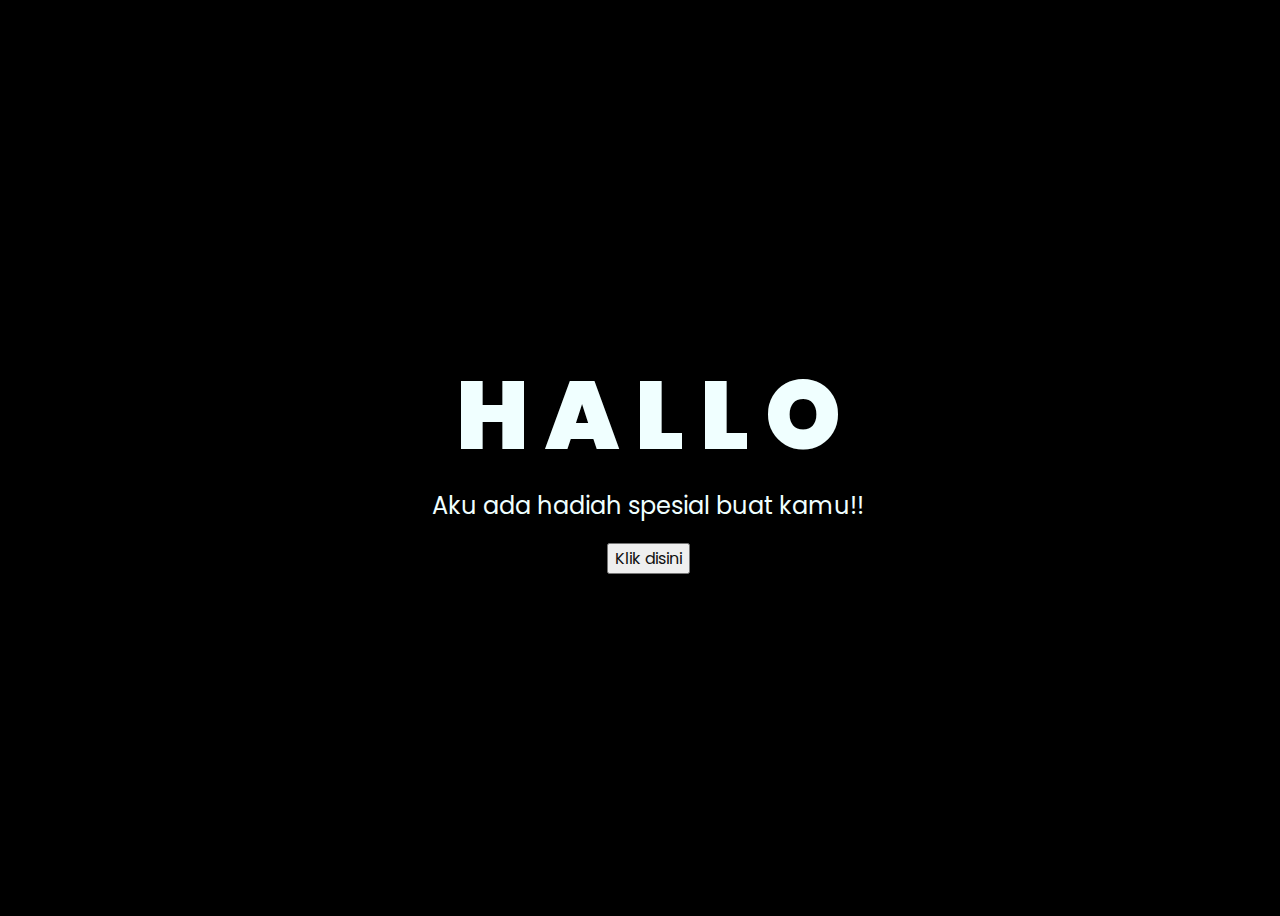
<file: index.html>
<!DOCTYPE html>
<html lang="en">
<head>
    <meta charset="UTF-8">
    <meta http-equiv="X-UA-Compatible" content="IE=edge">
    <meta name="viewport" content="width=device-width, initial-scale=1.0">
    <link rel="stylesheet" href="css/style.css">
    <link rel="icon" href="img/flowers.png" type="image/x-icon">
    <title>Flowers</title>
</head>
<body>
    <div class="greetings">
    <!-- silahkan menambah kata sesuai keinginan dengan <span>text...</span -->
        <span>H</span>
        <span>A</span>
        <span>L</span>
        <span>L</span>
        <span>O</span>
    </div>
    <div class="description">
        <span>Aku ada hadiah spesial buat kamu!!</span>
    </div>
    <div class="button">
        <button>
            <a href="flower.html">Klik disini</a>
        </button>
        
    </div>
</body>
</html>
</file>
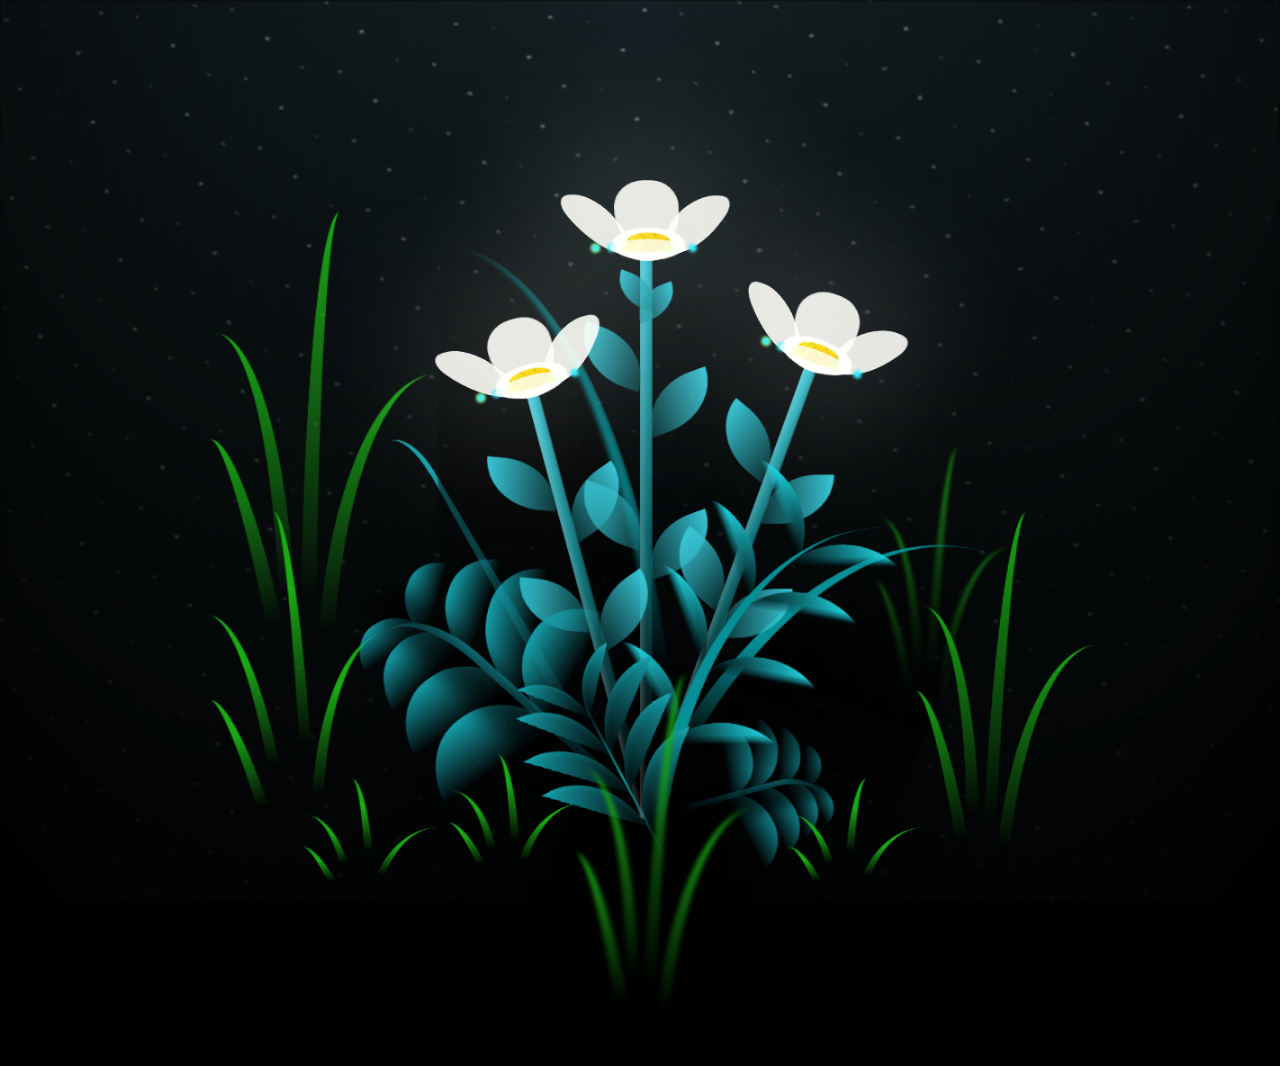
<file: flower.html>
<!DOCTYPE html>
<html lang="en">
<head>
    <meta charset="UTF-8">
    <meta http-equiv="X-UA-Compatible" content="IE=edge">
    <meta name="viewport" content="width=device-width, initial-scale=1.0">
    <link rel="stylesheet" href="css/main.css">
    <link rel="icon" href="img/flowers.png" type="image/x-icon">
    <title>flowers</title>
</head>
<body class="container">
  <!-- Pembuat code: https://codepen.io/mdusmanansari/pen/BamepLe -->
    <div class="night"></div>
    <div class="flowers">
      <div class="flower flower--1">
        <div class="flower__leafs flower__leafs--1">
          <div class="flower__leaf flower__leaf--1"></div>
          <div class="flower__leaf flower__leaf--2"></div>
          <div class="flower__leaf flower__leaf--3"></div>
          <div class="flower__leaf flower__leaf--4"></div>
          <div class="flower__white-circle"></div>
  
          <div class="flower__light flower__light--1"></div>
          <div class="flower__light flower__light--2"></div>
          <div class="flower__light flower__light--3"></div>
          <div class="flower__light flower__light--4"></div>
          <div class="flower__light flower__light--5"></div>
          <div class="flower__light flower__light--6"></div>
          <div class="flower__light flower__light--7"></div>
          <div class="flower__light flower__light--8"></div>
  
        </div>
        <div class="flower__line">
          <div class="flower__line__leaf flower__line__leaf--1"></div>
          <div class="flower__line__leaf flower__line__leaf--2"></div>
          <div class="flower__line__leaf flower__line__leaf--3"></div>
          <div class="flower__line__leaf flower__line__leaf--4"></div>
          <div class="flower__line__leaf flower__line__leaf--5"></div>
          <div class="flower__line__leaf flower__line__leaf--6"></div>
        </div>
      </div>
  
      <div class="flower flower--2">
        <div class="flower__leafs flower__leafs--2">
          <div class="flower__leaf flower__leaf--1"></div>
          <div class="flower__leaf flower__leaf--2"></div>
          <div class="flower__leaf flower__leaf--3"></div>
          <div class="flower__leaf flower__leaf--4"></div>
          <div class="flower__white-circle"></div>
  
          <div class="flower__light flower__light--1"></div>
          <div class="flower__light flower__light--2"></div>
          <div class="flower__light flower__light--3"></div>
          <div class="flower__light flower__light--4"></div>
          <div class="flower__light flower__light--5"></div>
          <div class="flower__light flower__light--6"></div>
          <div class="flower__light flower__light--7"></div>
          <div class="flower__light flower__light--8"></div>
  
        </div>
        <div class="flower__line">
          <div class="flower__line__leaf flower__line__leaf--1"></div>
          <div class="flower__line__leaf flower__line__leaf--2"></div>
          <div class="flower__line__leaf flower__line__leaf--3"></div>
          <div class="flower__line__leaf flower__line__leaf--4"></div>
        </div>
      </div>
  
      <div class="flower flower--3">
        <div class="flower__leafs flower__leafs--3">
          <div class="flower__leaf flower__leaf--1"></div>
          <div class="flower__leaf flower__leaf--2"></div>
          <div class="flower__leaf flower__leaf--3"></div>
          <div class="flower__leaf flower__leaf--4"></div>
          <div class="flower__white-circle"></div>
  
          <div class="flower__light flower__light--1"></div>
          <div class="flower__light flower__light--2"></div>
          <div class="flower__light flower__light--3"></div>
          <div class="flower__light flower__light--4"></div>
          <div class="flower__light flower__light--5"></div>
          <div class="flower__light flower__light--6"></div>
          <div class="flower__light flower__light--7"></div>
          <div class="flower__light flower__light--8"></div>
  
        </div>
        <div class="flower__line">
          <div class="flower__line__leaf flower__line__leaf--1"></div>
          <div class="flower__line__leaf flower__line__leaf--2"></div>
          <div class="flower__line__leaf flower__line__leaf--3"></div>
          <div class="flower__line__leaf flower__line__leaf--4"></div>
        </div>
      </div>
  
      <div class="grow-ans" style="--d:1.2s">
        <div class="flower__g-long">
          <div class="flower__g-long__top"></div>
          <div class="flower__g-long__bottom"></div>
        </div>
      </div>
  
      <div class="growing-grass">
        <div class="flower__grass flower__grass--1">
          <div class="flower__grass--top"></div>
          <div class="flower__grass--bottom"></div>
          <div class="flower__grass__leaf flower__grass__leaf--1"></div>
          <div class="flower__grass__leaf flower__grass__leaf--2"></div>
          <div class="flower__grass__leaf flower__grass__leaf--3"></div>
          <div class="flower__grass__leaf flower__grass__leaf--4"></div>
          <div class="flower__grass__leaf flower__grass__leaf--5"></div>
          <div class="flower__grass__leaf flower__grass__leaf--6"></div>
          <div class="flower__grass__leaf flower__grass__leaf--7"></div>
          <div class="flower__grass__leaf flower__grass__leaf--8"></div>
          <div class="flower__grass__overlay"></div>
        </div>
      </div>
  
      <div class="growing-grass">
        <div class="flower__grass flower__grass--2">
          <div class="flower__grass--top"></div>
          <div class="flower__grass--bottom"></div>
          <div class="flower__grass__leaf flower__grass__leaf--1"></div>
          <div class="flower__grass__leaf flower__grass__leaf--2"></div>
          <div class="flower__grass__leaf flower__grass__leaf--3"></div>
          <div class="flower__grass__leaf flower__grass__leaf--4"></div>
          <div class="flower__grass__leaf flower__grass__leaf--5"></div>
          <div class="flower__grass__leaf flower__grass__leaf--6"></div>
          <div class="flower__grass__leaf flower__grass__leaf--7"></div>
          <div class="flower__grass__leaf flower__grass__leaf--8"></div>
          <div class="flower__grass__overlay"></div>
        </div>
      </div>
  
      <div class="grow-ans" style="--d:2.4s">
        <div class="flower__g-right flower__g-right--1">
          <div class="leaf"></div>
        </div>
      </div>
  
      <div class="grow-ans" style="--d:2.8s">
        <div class="flower__g-right flower__g-right--2">
          <div class="leaf"></div>
        </div>
      </div>
  
      <div class="grow-ans" style="--d:2.8s">
        <div class="flower__g-front">
          <div class="flower__g-front__leaf-wrapper flower__g-front__leaf-wrapper--1">
            <div class="flower__g-front__leaf"></div>
          </div>
          <div class="flower__g-front__leaf-wrapper flower__g-front__leaf-wrapper--2">
            <div class="flower__g-front__leaf"></div>
          </div>
          <div class="flower__g-front__leaf-wrapper flower__g-front__leaf-wrapper--3">
            <div class="flower__g-front__leaf"></div>
          </div>
          <div class="flower__g-front__leaf-wrapper flower__g-front__leaf-wrapper--4">
            <div class="flower__g-front__leaf"></div>
          </div>
          <div class="flower__g-front__leaf-wrapper flower__g-front__leaf-wrapper--5">
            <div class="flower__g-front__leaf"></div>
          </div>
          <div class="flower__g-front__leaf-wrapper flower__g-front__leaf-wrapper--6">
            <div class="flower__g-front__leaf"></div>
          </div>
          <div class="flower__g-front__leaf-wrapper flower__g-front__leaf-wrapper--7">
            <div class="flower__g-front__leaf"></div>
          </div>
          <div class="flower__g-front__leaf-wrapper flower__g-front__leaf-wrapper--8">
            <div class="flower__g-front__leaf"></div>
          </div>
          <div class="flower__g-front__line"></div>
        </div>
      </div>
  
      <div class="grow-ans" style="--d:3.2s">
        <div class="flower__g-fr">
          <div class="leaf"></div>
          <div class="flower__g-fr__leaf flower__g-fr__leaf--1"></div>
          <div class="flower__g-fr__leaf flower__g-fr__leaf--2"></div>
          <div class="flower__g-fr__leaf flower__g-fr__leaf--3"></div>
          <div class="flower__g-fr__leaf flower__g-fr__leaf--4"></div>
          <div class="flower__g-fr__leaf flower__g-fr__leaf--5"></div>
          <div class="flower__g-fr__leaf flower__g-fr__leaf--6"></div>
          <div class="flower__g-fr__leaf flower__g-fr__leaf--7"></div>
          <div class="flower__g-fr__leaf flower__g-fr__leaf--8"></div>
        </div>
      </div>
  
      <div class="long-g long-g--0">
        <div class="grow-ans" style="--d:3s">
          <div class="leaf leaf--0"></div>
        </div>
        <div class="grow-ans" style="--d:2.2s">
          <div class="leaf leaf--1"></div>
        </div>
        <div class="grow-ans" style="--d:3.4s">
          <div class="leaf leaf--2"></div>
        </div>
        <div class="grow-ans" style="--d:3.6s">
          <div class="leaf leaf--3"></div>
        </div>
      </div>
  
      <div class="long-g long-g--1">
        <div class="grow-ans" style="--d:3.6s">
          <div class="leaf leaf--0"></div>
        </div>
        <div class="grow-ans" style="--d:3.8s">
          <div class="leaf leaf--1"></div>
        </div>
        <div class="grow-ans" style="--d:4s">
          <div class="leaf leaf--2"></div>
        </div>
        <div class="grow-ans" style="--d:4.2s">
          <div class="leaf leaf--3"></div>
        </div>
      </div>
  
      <div class="long-g long-g--2">
        <div class="grow-ans" style="--d:4s">
          <div class="leaf leaf--0"></div>
        </div>
        <div class="grow-ans" style="--d:4.2s">
          <div class="leaf leaf--1"></div>
        </div>
        <div class="grow-ans" style="--d:4.4s">
          <div class="leaf leaf--2"></div>
        </div>
        <div class="grow-ans" style="--d:4.6s">
          <div class="leaf leaf--3"></div>
        </div>
      </div>
  
      <div class="long-g long-g--3">
        <div class="grow-ans" style="--d:4s">
          <div class="leaf leaf--0"></div>
        </div>
        <div class="grow-ans" style="--d:4.2s">
          <div class="leaf leaf--1"></div>
        </div>
        <div class="grow-ans" style="--d:3s">
          <div class="leaf leaf--2"></div>
        </div>
        <div class="grow-ans" style="--d:3.6s">
          <div class="leaf leaf--3"></div>
        </div>
      </div>
  
      <div class="long-g long-g--4">
        <div class="grow-ans" style="--d:4s">
          <div class="leaf leaf--0"></div>
        </div>
        <div class="grow-ans" style="--d:4.2s">
          <div class="leaf leaf--1"></div>
        </div>
        <div class="grow-ans" style="--d:3s">
          <div class="leaf leaf--2"></div>
        </div>
        <div class="grow-ans" style="--d:3.6s">
          <div class="leaf leaf--3"></div>
        </div>
      </div>
  
      <div class="long-g long-g--5">
        <div class="grow-ans" style="--d:4s">
          <div class="leaf leaf--0"></div>
        </div>
        <div class="grow-ans" style="--d:4.2s">
          <div class="leaf leaf--1"></div>
        </div>
        <div class="grow-ans" style="--d:3s">
          <div class="leaf leaf--2"></div>
        </div>
        <div class="grow-ans" style="--d:3.6s">
          <div class="leaf leaf--3"></div>
        </div>
      </div>
  
      <div class="long-g long-g--6">
        <div class="grow-ans" style="--d:4.2s">
          <div class="leaf leaf--0"></div>
        </div>
        <div class="grow-ans" style="--d:4.4s">
          <div class="leaf leaf--1"></div>
        </div>
        <div class="grow-ans" style="--d:4.6s">
          <div class="leaf leaf--2"></div>
        </div>
        <div class="grow-ans" style="--d:4.8s">
          <div class="leaf leaf--3"></div>
        </div>
      </div>
  
      <div class="long-g long-g--7">
        <div class="grow-ans" style="--d:3s">
          <div class="leaf leaf--0"></div>
        </div>
        <div class="grow-ans" style="--d:3.2s">
          <div class="leaf leaf--1"></div>
        </div>
        <div class="grow-ans" style="--d:3.5s">
          <div class="leaf leaf--2"></div>
        </div>
        <div class="grow-ans" style="--d:3.6s">
          <div class="leaf leaf--3"></div>
        </div>
      </div>
    </div>
    <!-- Music ( Terserah mau ganti atau ngga mah) -->
    <audio id="background-music" autoplay muted loop>
    <source src="Flowers.mp3" type="audio/mpeg"> 
    Your browser does not support the audio element.
    </audio>
</body>
<!-- partial -->
  <script  src="main.js"></script>
  <script>
    window.addEventListener('load', function() {
        const audio = document.getElementById('background-music');
        audio.muted = false; // Unmute the audio after the page loads
    });
  </script>
  </body>
</html>
</file>
<file: css/style.css>
@import url('https://fonts.googleapis.com/css2?family=Poppins:ital,wght@0,500;1,900&display=swap');
*{
    font-family: 'Poppins',cursive;
}
body{
    color: azure;
    width: 100%;
    height: 100vh;
    display: flex;
    flex-direction: column;
    align-items: center;
    justify-content: center;
    background-color: black;
}
.greetings{
    font-size: 6rem;
    font-weight: 900;
}
.greetings > span{
    animation: glow 2.5s ease-in-out infinite;
}
@keyframes glow{
    0%, 100%{
        color: #fff;
        text-shadow: 0 0 12px #39c6d6, 0 0 50px #39c6d6, 0 0 100px #39c6d6;
    }
    10%, 90%{
        color: #111;
        text-shadow: none;
    }
}
.greetings > span:nth-child(2){
    animation-delay: .2s ;
}
.greetings > span:nth-child(3){
    animation-delay: .4s ;
}
.greetings > span:nth-child(4){
    animation-delay: .6s;
}
.greetings > span:nth-child(5){
    animation-delay: .8s;
}

.description{
    font-size: 1.5rem;
    margin-bottom: 20px;
}

.button a{
    text-decoration: none;
    font-size: 1rem;
    color: #111;
}

@media screen and (max-width:574px){
    .greetings{
        display: block;
        font-size: 3rem;
        font-weight: 500;
        text-align: center;
    }
    .description{
        font-size: 1rem;
    }
    
    .button a{
        font-size: .5rem;
    }
}
</file>
<file: css/main.css>
*,
*::after,
*::before {
  padding: 0;
  margin: 0;
  box-sizing: border-box;
}

:root {
  --dark-color: #000;
}

body {
  display: flex;
  align-items: flex-end;
  justify-content: center;
  min-height: 100vh;
  background-color: var(--dark-color);
  overflow: hidden;
  perspective: 1000px;
}

.night {
  position: fixed;
  left: 50%;
  top: 0;
  transform: translateX(-50%);
  width: 100%;
  height: 100%;
  filter: blur(0.1vmin);
  background-image: radial-gradient(ellipse at top, transparent 0%, var(--dark-color)), radial-gradient(ellipse at bottom, var(--dark-color), rgba(145, 233, 255, 0.2)), repeating-linear-gradient(220deg, rgb(0, 0, 0) 0px, rgb(0, 0, 0) 19px, transparent 19px, transparent 22px), repeating-linear-gradient(189deg, rgb(0, 0, 0) 0px, rgb(0, 0, 0) 19px, transparent 19px, transparent 22px), repeating-linear-gradient(148deg, rgb(0, 0, 0) 0px, rgb(0, 0, 0) 19px, transparent 19px, transparent 22px), linear-gradient(90deg, rgb(255, 255, 250), rgb(240, 240, 240));
}

.flowers {
  position: relative;
  transform: scale(0.9);
}

.flower {
  position: absolute;
  bottom: 10vmin;
  transform-origin: bottom center;
  z-index: 10;
  --fl-speed: 0.8s;
}
.flower--1 {
  -webkit-animation: moving-flower-1 4s linear infinite;
          animation: moving-flower-1 4s linear infinite;
}
.flower--1 .flower__line {
  height: 70vmin;
  -webkit-animation-delay: 0.3s;
          animation-delay: 0.3s;
}
.flower--1 .flower__line__leaf--1 {
  -webkit-animation: blooming-leaf-right var(--fl-speed) 1.6s backwards;
          animation: blooming-leaf-right var(--fl-speed) 1.6s backwards;
}
.flower--1 .flower__line__leaf--2 {
  -webkit-animation: blooming-leaf-right var(--fl-speed) 1.4s backwards;
          animation: blooming-leaf-right var(--fl-speed) 1.4s backwards;
}
.flower--1 .flower__line__leaf--3 {
  -webkit-animation: blooming-leaf-left var(--fl-speed) 1.2s backwards;
          animation: blooming-leaf-left var(--fl-speed) 1.2s backwards;
}
.flower--1 .flower__line__leaf--4 {
  -webkit-animation: blooming-leaf-left var(--fl-speed) 1s backwards;
          animation: blooming-leaf-left var(--fl-speed) 1s backwards;
}
.flower--1 .flower__line__leaf--5 {
  -webkit-animation: blooming-leaf-right var(--fl-speed) 1.8s backwards;
          animation: blooming-leaf-right var(--fl-speed) 1.8s backwards;
}
.flower--1 .flower__line__leaf--6 {
  -webkit-animation: blooming-leaf-left var(--fl-speed) 2s backwards;
          animation: blooming-leaf-left var(--fl-speed) 2s backwards;
}
.flower--2 {
  left: 50%;
  transform: rotate(20deg);
  -webkit-animation: moving-flower-2 4s linear infinite;
          animation: moving-flower-2 4s linear infinite;
}
.flower--2 .flower__line {
  height: 60vmin;
  -webkit-animation-delay: 0.6s;
          animation-delay: 0.6s;
}
.flower--2 .flower__line__leaf--1 {
  -webkit-animation: blooming-leaf-right var(--fl-speed) 1.9s backwards;
          animation: blooming-leaf-right var(--fl-speed) 1.9s backwards;
}
.flower--2 .flower__line__leaf--2 {
  -webkit-animation: blooming-leaf-right var(--fl-speed) 1.7s backwards;
          animation: blooming-leaf-right var(--fl-speed) 1.7s backwards;
}
.flower--2 .flower__line__leaf--3 {
  -webkit-animation: blooming-leaf-left var(--fl-speed) 1.5s backwards;
          animation: blooming-leaf-left var(--fl-speed) 1.5s backwards;
}
.flower--2 .flower__line__leaf--4 {
  -webkit-animation: blooming-leaf-left var(--fl-speed) 1.3s backwards;
          animation: blooming-leaf-left var(--fl-speed) 1.3s backwards;
}
.flower--3 {
  left: 50%;
  transform: rotate(-15deg);
  -webkit-animation: moving-flower-3 4s linear infinite;
          animation: moving-flower-3 4s linear infinite;
}
.flower--3 .flower__line {
  -webkit-animation-delay: 0.9s;
          animation-delay: 0.9s;
}
.flower--3 .flower__line__leaf--1 {
  -webkit-animation: blooming-leaf-right var(--fl-speed) 2.5s backwards;
          animation: blooming-leaf-right var(--fl-speed) 2.5s backwards;
}
.flower--3 .flower__line__leaf--2 {
  -webkit-animation: blooming-leaf-right var(--fl-speed) 2.3s backwards;
          animation: blooming-leaf-right var(--fl-speed) 2.3s backwards;
}
.flower--3 .flower__line__leaf--3 {
  -webkit-animation: blooming-leaf-left var(--fl-speed) 2.1s backwards;
          animation: blooming-leaf-left var(--fl-speed) 2.1s backwards;
}
.flower--3 .flower__line__leaf--4 {
  -webkit-animation: blooming-leaf-left var(--fl-speed) 1.9s backwards;
          animation: blooming-leaf-left var(--fl-speed) 1.9s backwards;
}
.flower__leafs {
  position: relative;
  -webkit-animation: blooming-flower 2s backwards;
          animation: blooming-flower 2s backwards;
}
.flower__leafs--1 {
  -webkit-animation-delay: 1.1s;
          animation-delay: 1.1s;
}
.flower__leafs--2 {
  -webkit-animation-delay: 1.4s;
          animation-delay: 1.4s;
}
.flower__leafs--3 {
  -webkit-animation-delay: 1.7s;
          animation-delay: 1.7s;
}
.flower__leafs::after {
  content: "";
  position: absolute;
  left: 0;
  top: 0;
  transform: translate(-50%, -100%);
  width: 8vmin;
  height: 8vmin;
  background-color: rgb(255, 255, 250);
  filter: blur(10vmin);
}
.flower__leaf {
  position: absolute;
  bottom: 0;
  left: 50%;
  width: 8vmin;
  height: 11vmin;
  border-radius: 51% 49% 47% 53%/44% 45% 55% 69%;
  background-color: rgb(255, 255, 250);
  background-image: linear-gradient(to top, rgb(255, 255, 250), rgb(255, 255, 250));
  transform-origin: bottom center;
  opacity: 0.9;
  box-shadow: inset 0 0 2vmin rgba(255, 255, 255, 0.5);
}
.flower__leaf--1 {
  transform: translate(-10%, 1%) rotateY(40deg) rotateX(-50deg);
}
.flower__leaf--2 {
  transform: translate(-50%, -4%) rotateX(40deg);
}
.flower__leaf--3 {
  transform: translate(-90%, 0%) rotateY(45deg) rotateX(50deg);
}
.flower__leaf--4 {
  width: 8vmin;
  height: 8vmin;
  transform-origin: bottom left;
  border-radius: 4vmin 10vmin 4vmin 4vmin;
  transform: translate(0%, 18%) rotateX(70deg) rotate(-43deg);
  background-image: linear-gradient(to top, rgb(255, 255, 250), rgb(255, 255, 250));
  z-index: 1;
  opacity: 0.8;
}
.flower__white-circle {
  position: absolute;
  left: -3.5vmin;
  top: -3vmin;
  width: 9vmin;
  height: 4vmin;
  border-radius: 50%;
  background-color: #fff;
}
.flower__white-circle::after {
  content: "";
  position: absolute;
  left: 50%;
  top: 45%;
  transform: translate(-50%, -50%);
  width: 60%;
  height: 60%;
  border-radius: inherit;
  background-image: repeating-linear-gradient(135deg, rgba(0, 0, 0, 0.03) 0px, rgba(0, 0, 0, 0.03) 1px, transparent 1px, transparent 12px), repeating-linear-gradient(45deg, rgba(0, 0, 0, 0.03) 0px, rgba(0, 0, 0, 0.03) 1px, transparent 1px, transparent 12px), repeating-linear-gradient(67.5deg, rgba(0, 0, 0, 0.03) 0px, rgba(0, 0, 0, 0.03) 1px, transparent 1px, transparent 12px), repeating-linear-gradient(135deg, rgba(0, 0, 0, 0.03) 0px, rgba(0, 0, 0, 0.03) 1px, transparent 1px, transparent 12px), repeating-linear-gradient(45deg, rgba(0, 0, 0, 0.03) 0px, rgba(0, 0, 0, 0.03) 1px, transparent 1px, transparent 12px), repeating-linear-gradient(112.5deg, rgba(0, 0, 0, 0.03) 0px, rgba(0, 0, 0, 0.03) 1px, transparent 1px, transparent 12px), repeating-linear-gradient(112.5deg, rgba(0, 0, 0, 0.03) 0px, rgba(0, 0, 0, 0.03) 1px, transparent 1px, transparent 12px), repeating-linear-gradient(45deg, rgba(0, 0, 0, 0.03) 0px, rgba(0, 0, 0, 0.03) 1px, transparent 1px, transparent 12px), repeating-linear-gradient(22.5deg, rgba(0, 0, 0, 0.03) 0px, rgba(0, 0, 0, 0.03) 1px, transparent 1px, transparent 12px), repeating-linear-gradient(45deg, rgba(0, 0, 0, 0.03) 0px, rgba(0, 0, 0, 0.03) 1px, transparent 1px, transparent 12px), repeating-linear-gradient(22.5deg, rgba(0, 0, 0, 0.03) 0px, rgba(0, 0, 0, 0.03) 1px, transparent 1px, transparent 12px), repeating-linear-gradient(135deg, rgba(0, 0, 0, 0.03) 0px, rgba(0, 0, 0, 0.03) 1px, transparent 1px, transparent 12px), repeating-linear-gradient(157.5deg, rgba(0, 0, 0, 0.03) 0px, rgba(0, 0, 0, 0.03) 1px, transparent 1px, transparent 12px), repeating-linear-gradient(67.5deg, rgba(0, 0, 0, 0.03) 0px, rgba(0, 0, 0, 0.03) 1px, transparent 1px, transparent 12px), repeating-linear-gradient(67.5deg, rgba(0, 0, 0, 0.03) 0px, rgba(0, 0, 0, 0.03) 1px, transparent 1px, transparent 12px), linear-gradient(90deg, rgb(255, 235, 18), rgb(255, 206, 0));
}
.flower__line {
  height: 55vmin;
  width: 1.5vmin;
  background-image: linear-gradient(to left, rgba(0, 0, 0, 0.2), transparent, rgba(255, 255, 255, 0.2)), linear-gradient(to top, transparent 10%, #14757a, #39c6d6);
  box-shadow: inset 0 0 2px rgba(0, 0, 0, 0.5);
  -webkit-animation: grow-flower-tree 4s backwards;
          animation: grow-flower-tree 4s backwards;
}
.flower__line__leaf {
  --w: 7vmin;
  --h: calc(var(--w) + 2vmin);
  position: absolute;
  top: 20%;
  left: 90%;
  width: var(--w);
  height: var(--h);
  border-top-right-radius: var(--h);
  border-bottom-left-radius: var(--h);
  background-image: linear-gradient(to top, rgba(20, 117, 122, 0.4), #39c6d6);
}
.flower__line__leaf--1 {
  transform: rotate(70deg) rotateY(30deg);
}
.flower__line__leaf--2 {
  top: 45%;
  transform: rotate(70deg) rotateY(30deg);
}
.flower__line__leaf--3, .flower__line__leaf--4, .flower__line__leaf--6 {
  border-top-right-radius: 0;
  border-bottom-left-radius: 0;
  border-top-left-radius: var(--h);
  border-bottom-right-radius: var(--h);
  left: -460%;
  top: 12%;
  transform: rotate(-70deg) rotateY(30deg);
}
.flower__line__leaf--4 {
  top: 40%;
}
.flower__line__leaf--5 {
  top: 0;
  transform-origin: left;
  transform: rotate(70deg) rotateY(30deg) scale(0.6);
}
.flower__line__leaf--6 {
  top: -2%;
  left: -450%;
  transform-origin: right;
  transform: rotate(-70deg) rotateY(30deg) scale(0.6);
}
.flower__light {
  position: absolute;
  bottom: 0vmin;
  width: 1vmin;
  height: 1vmin;
  background-color: rgb(255, 251, 0);
  border-radius: 50%;
  filter: blur(0.2vmin);
  -webkit-animation: light-ans 4s linear infinite backwards;
          animation: light-ans 4s linear infinite backwards;
}
.flower__light:nth-child(odd) {
  background-color: #23f0ff;
}
.flower__light--1 {
  left: -2vmin;
  -webkit-animation-delay: 1s;
          animation-delay: 1s;
}
.flower__light--2 {
  left: 3vmin;
  -webkit-animation-delay: 0.5s;
          animation-delay: 0.5s;
}
.flower__light--3 {
  left: -6vmin;
  -webkit-animation-delay: 0.3s;
          animation-delay: 0.3s;
}
.flower__light--4 {
  left: 6vmin;
  -webkit-animation-delay: 0.9s;
          animation-delay: 0.9s;
}
.flower__light--5 {
  left: -1vmin;
  -webkit-animation-delay: 1.5s;
          animation-delay: 1.5s;
}
.flower__light--6 {
  left: -4vmin;
  -webkit-animation-delay: 3s;
          animation-delay: 3s;
}
.flower__light--7 {
  left: 3vmin;
  -webkit-animation-delay: 2s;
          animation-delay: 2s;
}
.flower__light--8 {
  left: -6vmin;
  -webkit-animation-delay: 3.5s;
          animation-delay: 3.5s;
}
.flower__grass {
  --c: #159faa;
  --line-w: 1.5vmin;
  position: absolute;
  bottom: 12vmin;
  left: -7vmin;
  display: flex;
  flex-direction: column;
  align-items: flex-end;
  z-index: 20;
  transform-origin: bottom center;
  transform: rotate(-48deg) rotateY(40deg);
}
.flower__grass--1 {
  -webkit-animation: moving-grass 2s linear infinite;
          animation: moving-grass 2s linear infinite;
}
.flower__grass--2 {
  left: 2vmin;
  bottom: 10vmin;
  transform: scale(0.5) rotate(75deg) rotateX(10deg) rotateY(-200deg);
  opacity: 0.8;
  z-index: 0;
  -webkit-animation: moving-grass--2 1.5s linear infinite;
          animation: moving-grass--2 1.5s linear infinite;
}
.flower__grass--top {
  width: 7vmin;
  height: 10vmin;
  border-top-right-radius: 100%;
  border-right: var(--line-w) solid var(--c);
  transform-origin: bottom center;
  transform: rotate(-2deg);
}
.flower__grass--bottom {
  margin-top: -2px;
  width: var(--line-w);
  height: 25vmin;
  background-image: linear-gradient(to top, transparent, var(--c));
}
.flower__grass__leaf {
  --size: 10vmin;
  position: absolute;
  width: calc(var(--size) * 2.1);
  height: var(--size);
  border-top-left-radius: var(--size);
  border-top-right-radius: var(--size);
  background-image: linear-gradient(to top, transparent, transparent 30%, var(--c));
  z-index: 100;
}
.flower__grass__leaf--1 {
  top: -6%;
  left: 30%;
  --size: 6vmin;
  transform: rotate(-20deg);
  -webkit-animation: growing-grass-ans--1 2s 2.6s backwards;
          animation: growing-grass-ans--1 2s 2.6s backwards;
}
@-webkit-keyframes growing-grass-ans--1 {
  0% {
    transform-origin: bottom left;
    transform: rotate(-20deg) scale(0);
  }
}
@keyframes growing-grass-ans--1 {
  0% {
    transform-origin: bottom left;
    transform: rotate(-20deg) scale(0);
  }
}
.flower__grass__leaf--2 {
  top: -5%;
  left: -110%;
  --size: 6vmin;
  transform: rotate(10deg);
  -webkit-animation: growing-grass-ans--2 2s 2.4s linear backwards;
          animation: growing-grass-ans--2 2s 2.4s linear backwards;
}
@-webkit-keyframes growing-grass-ans--2 {
  0% {
    transform-origin: bottom right;
    transform: rotate(10deg) scale(0);
  }
}
@keyframes growing-grass-ans--2 {
  0% {
    transform-origin: bottom right;
    transform: rotate(10deg) scale(0);
  }
}
.flower__grass__leaf--3 {
  top: 5%;
  left: 60%;
  --size: 8vmin;
  transform: rotate(-18deg) rotateX(-20deg);
  -webkit-animation: growing-grass-ans--3 2s 2.2s linear backwards;
          animation: growing-grass-ans--3 2s 2.2s linear backwards;
}
@-webkit-keyframes growing-grass-ans--3 {
  0% {
    transform-origin: bottom left;
    transform: rotate(-18deg) rotateX(-20deg) scale(0);
  }
}
@keyframes growing-grass-ans--3 {
  0% {
    transform-origin: bottom left;
    transform: rotate(-18deg) rotateX(-20deg) scale(0);
  }
}
.flower__grass__leaf--4 {
  top: 6%;
  left: -135%;
  --size: 8vmin;
  transform: rotate(2deg);
  -webkit-animation: growing-grass-ans--4 2s 2s linear backwards;
          animation: growing-grass-ans--4 2s 2s linear backwards;
}
@-webkit-keyframes growing-grass-ans--4 {
  0% {
    transform-origin: bottom right;
    transform: rotate(2deg) scale(0);
  }
}
@keyframes growing-grass-ans--4 {
  0% {
    transform-origin: bottom right;
    transform: rotate(2deg) scale(0);
  }
}
.flower__grass__leaf--5 {
  top: 20%;
  left: 60%;
  --size: 10vmin;
  transform: rotate(-24deg) rotateX(-20deg);
  -webkit-animation: growing-grass-ans--5 2s 1.8s linear backwards;
          animation: growing-grass-ans--5 2s 1.8s linear backwards;
}
@-webkit-keyframes growing-grass-ans--5 {
  0% {
    transform-origin: bottom left;
    transform: rotate(-24deg) rotateX(-20deg) scale(0);
  }
}
@keyframes growing-grass-ans--5 {
  0% {
    transform-origin: bottom left;
    transform: rotate(-24deg) rotateX(-20deg) scale(0);
  }
}
.flower__grass__leaf--6 {
  top: 22%;
  left: -180%;
  --size: 10vmin;
  transform: rotate(10deg);
  -webkit-animation: growing-grass-ans--6 2s 1.6s linear backwards;
          animation: growing-grass-ans--6 2s 1.6s linear backwards;
}
@-webkit-keyframes growing-grass-ans--6 {
  0% {
    transform-origin: bottom right;
    transform: rotate(10deg) scale(0);
  }
}
@keyframes growing-grass-ans--6 {
  0% {
    transform-origin: bottom right;
    transform: rotate(10deg) scale(0);
  }
}
.flower__grass__leaf--7 {
  top: 39%;
  left: 70%;
  --size: 10vmin;
  transform: rotate(-10deg);
  -webkit-animation: growing-grass-ans--7 2s 1.4s linear backwards;
          animation: growing-grass-ans--7 2s 1.4s linear backwards;
}
@-webkit-keyframes growing-grass-ans--7 {
  0% {
    transform-origin: bottom left;
    transform: rotate(-10deg) scale(0);
  }
}
@keyframes growing-grass-ans--7 {
  0% {
    transform-origin: bottom left;
    transform: rotate(-10deg) scale(0);
  }
}
.flower__grass__leaf--8 {
  top: 40%;
  left: -215%;
  --size: 11vmin;
  transform: rotate(10deg);
  -webkit-animation: growing-grass-ans--8 2s 1.2s linear backwards;
          animation: growing-grass-ans--8 2s 1.2s linear backwards;
}
@-webkit-keyframes growing-grass-ans--8 {
  0% {
    transform-origin: bottom right;
    transform: rotate(10deg) scale(0);
  }
}
@keyframes growing-grass-ans--8 {
  0% {
    transform-origin: bottom right;
    transform: rotate(10deg) scale(0);
  }
}
.flower__grass__overlay {
  position: absolute;
  top: -10%;
  right: 0%;
  width: 100%;
  height: 100%;
  background-color: rgba(0, 0, 0, 0.6);
  filter: blur(1.5vmin);
  z-index: 100;
}
.flower__g-long {
  --w: 2vmin;
  --h: 6vmin;
  --c: #159faa;
  position: absolute;
  bottom: 10vmin;
  left: -3vmin;
  transform-origin: bottom center;
  transform: rotate(-30deg) rotateY(-20deg);
  display: flex;
  flex-direction: column;
  align-items: flex-end;
  -webkit-animation: flower-g-long-ans 3s linear infinite;
          animation: flower-g-long-ans 3s linear infinite;
}
@-webkit-keyframes flower-g-long-ans {
  0%, 100% {
    transform: rotate(-30deg) rotateY(-20deg);
  }
  50% {
    transform: rotate(-32deg) rotateY(-20deg);
  }
}
@keyframes flower-g-long-ans {
  0%, 100% {
    transform: rotate(-30deg) rotateY(-20deg);
  }
  50% {
    transform: rotate(-32deg) rotateY(-20deg);
  }
}
.flower__g-long__top {
  top: calc(var(--h) * -1);
  width: calc(var(--w) + 1vmin);
  height: var(--h);
  border-top-right-radius: 100%;
  border-right: 0.7vmin solid var(--c);
  transform: translate(-0.7vmin, 1vmin);
}
.flower__g-long__bottom {
  width: var(--w);
  height: 50vmin;
  transform-origin: bottom center;
  background-image: linear-gradient(to top, transparent 30%, var(--c));
  box-shadow: inset 0 0 2px rgba(0, 0, 0, 0.5);
  -webkit-clip-path: polygon(35% 0, 65% 1%, 100% 100%, 0% 100%);
          clip-path: polygon(35% 0, 65% 1%, 100% 100%, 0% 100%);
}
.flower__g-right {
  position: absolute;
  bottom: 6vmin;
  left: -2vmin;
  transform-origin: bottom left;
  transform: rotate(20deg);
}
.flower__g-right .leaf {
  width: 30vmin;
  height: 50vmin;
  border-top-left-radius: 100%;
  border-left: 2vmin solid #079097;
  background-image: linear-gradient(to bottom, transparent, var(--dark-color) 60%);
  -webkit-mask-image: linear-gradient(to top, transparent 30%, #079097 60%);
}
.flower__g-right--1 {
  -webkit-animation: flower-g-right-ans 2.5s linear infinite;
          animation: flower-g-right-ans 2.5s linear infinite;
}
.flower__g-right--2 {
  left: 5vmin;
  transform: rotateY(-180deg);
  -webkit-animation: flower-g-right-ans--2 3s linear infinite;
          animation: flower-g-right-ans--2 3s linear infinite;
}
.flower__g-right--2 .leaf {
  height: 75vmin;
  filter: blur(0.3vmin);
  opacity: 0.8;
}
@-webkit-keyframes flower-g-right-ans {
  0%, 100% {
    transform: rotate(20deg);
  }
  50% {
    transform: rotate(24deg) rotateX(-20deg);
  }
}
@keyframes flower-g-right-ans {
  0%, 100% {
    transform: rotate(20deg);
  }
  50% {
    transform: rotate(24deg) rotateX(-20deg);
  }
}
@-webkit-keyframes flower-g-right-ans--2 {
  0%, 100% {
    transform: rotateY(-180deg) rotate(0deg) rotateX(-20deg);
  }
  50% {
    transform: rotateY(-180deg) rotate(6deg) rotateX(-20deg);
  }
}
@keyframes flower-g-right-ans--2 {
  0%, 100% {
    transform: rotateY(-180deg) rotate(0deg) rotateX(-20deg);
  }
  50% {
    transform: rotateY(-180deg) rotate(6deg) rotateX(-20deg);
  }
}
.flower__g-front {
  position: absolute;
  bottom: 6vmin;
  left: 2.5vmin;
  z-index: 100;
  transform-origin: bottom center;
  transform: rotate(-28deg) rotateY(30deg) scale(1.04);
  -webkit-animation: flower__g-front-ans 2s linear infinite;
          animation: flower__g-front-ans 2s linear infinite;
}
@-webkit-keyframes flower__g-front-ans {
  0%, 100% {
    transform: rotate(-28deg) rotateY(30deg) scale(1.04);
  }
  50% {
    transform: rotate(-35deg) rotateY(40deg) scale(1.04);
  }
}
@keyframes flower__g-front-ans {
  0%, 100% {
    transform: rotate(-28deg) rotateY(30deg) scale(1.04);
  }
  50% {
    transform: rotate(-35deg) rotateY(40deg) scale(1.04);
  }
}
.flower__g-front__line {
  width: 0.3vmin;
  height: 20vmin;
  background-image: linear-gradient(to top, transparent, #079097, transparent 100%);
  position: relative;
}
.flower__g-front__leaf-wrapper {
  position: absolute;
  top: 0;
  left: 0;
  transform-origin: bottom left;
  transform: rotate(10deg);
}
.flower__g-front__leaf-wrapper:nth-child(even) {
  left: 0vmin;
  transform: rotateY(-180deg) rotate(5deg);
  -webkit-animation: flower__g-front__leaf-left-ans 1s ease-in backwards;
          animation: flower__g-front__leaf-left-ans 1s ease-in backwards;
}
.flower__g-front__leaf-wrapper:nth-child(odd) {
  -webkit-animation: flower__g-front__leaf-ans 1s ease-in backwards;
          animation: flower__g-front__leaf-ans 1s ease-in backwards;
}
.flower__g-front__leaf-wrapper--1 {
  top: -8vmin;
  transform: scale(0.7);
  -webkit-animation: flower__g-front__leaf-ans 1s 5.5s ease-in backwards !important;
          animation: flower__g-front__leaf-ans 1s 5.5s ease-in backwards !important;
}
.flower__g-front__leaf-wrapper--2 {
  top: -8vmin;
  transform: rotateY(-180deg) scale(0.7) !important;
  -webkit-animation: flower__g-front__leaf-left-ans-2 1s 4.6s ease-in backwards !important;
          animation: flower__g-front__leaf-left-ans-2 1s 4.6s ease-in backwards !important;
}
.flower__g-front__leaf-wrapper--3 {
  top: -3vmin;
  -webkit-animation: flower__g-front__leaf-ans 1s 4.6s ease-in backwards;
          animation: flower__g-front__leaf-ans 1s 4.6s ease-in backwards;
}
.flower__g-front__leaf-wrapper--4 {
  top: -3vmin;
  transform: rotateY(-180deg) scale(0.9) !important;
  -webkit-animation: flower__g-front__leaf-left-ans-2 1s 4.6s ease-in backwards !important;
          animation: flower__g-front__leaf-left-ans-2 1s 4.6s ease-in backwards !important;
}
@-webkit-keyframes flower__g-front__leaf-left-ans-2 {
  0% {
    transform: rotateY(-180deg) scale(0);
  }
}
@keyframes flower__g-front__leaf-left-ans-2 {
  0% {
    transform: rotateY(-180deg) scale(0);
  }
}
.flower__g-front__leaf-wrapper--5, .flower__g-front__leaf-wrapper--6 {
  top: 2vmin;
}
.flower__g-front__leaf-wrapper--7, .flower__g-front__leaf-wrapper--8 {
  top: 6.5vmin;
}
.flower__g-front__leaf-wrapper--2 {
  -webkit-animation-delay: 5.2s !important;
          animation-delay: 5.2s !important;
}
.flower__g-front__leaf-wrapper--3 {
  -webkit-animation-delay: 4.9s !important;
          animation-delay: 4.9s !important;
}
.flower__g-front__leaf-wrapper--5 {
  -webkit-animation-delay: 4.3s !important;
          animation-delay: 4.3s !important;
}
.flower__g-front__leaf-wrapper--6 {
  -webkit-animation-delay: 4.1s !important;
          animation-delay: 4.1s !important;
}
.flower__g-front__leaf-wrapper--7 {
  -webkit-animation-delay: 3.8s !important;
          animation-delay: 3.8s !important;
}
.flower__g-front__leaf-wrapper--8 {
  -webkit-animation-delay: 3.5s !important;
          animation-delay: 3.5s !important;
}
@-webkit-keyframes flower__g-front__leaf-ans {
  0% {
    transform: rotate(10deg) scale(0);
  }
}
@keyframes flower__g-front__leaf-ans {
  0% {
    transform: rotate(10deg) scale(0);
  }
}
@-webkit-keyframes flower__g-front__leaf-left-ans {
  0% {
    transform: rotateY(-180deg) rotate(5deg) scale(0);
  }
}
@keyframes flower__g-front__leaf-left-ans {
  0% {
    transform: rotateY(-180deg) rotate(5deg) scale(0);
  }
}
.flower__g-front__leaf {
  width: 10vmin;
  height: 10vmin;
  border-radius: 100% 0% 0% 100%/100% 100% 0% 0%;
  box-shadow: inset 0 2px 1vmin hsla(184deg, 97%, 58%, 0.2);
  background-image: linear-gradient(to bottom left, transparent, var(--dark-color)), linear-gradient(to bottom right, #159faa 50%, transparent 50%, transparent);
  -webkit-mask-image: linear-gradient(to bottom right, #159faa 50%, transparent 50%, transparent);
  mask-image: linear-gradient(to bottom right, #159faa 50%, transparent 50%, transparent);
}
.flower__g-fr {
  position: absolute;
  bottom: -4vmin;
  left: vmin;
  transform-origin: bottom left;
  z-index: 10;
  -webkit-animation: flower__g-fr-ans 2s linear infinite;
          animation: flower__g-fr-ans 2s linear infinite;
}
@-webkit-keyframes flower__g-fr-ans {
  0%, 100% {
    transform: rotate(2deg);
  }
  50% {
    transform: rotate(4deg);
  }
}
@keyframes flower__g-fr-ans {
  0%, 100% {
    transform: rotate(2deg);
  }
  50% {
    transform: rotate(4deg);
  }
}
.flower__g-fr .leaf {
  width: 30vmin;
  height: 50vmin;
  border-top-left-radius: 100%;
  border-left: 2vmin solid #079097;
  -webkit-mask-image: linear-gradient(to top, transparent 25%, #079097 50%);
  position: relative;
  z-index: 1;
}
.flower__g-fr__leaf {
  position: absolute;
  top: 0;
  left: 0;
  width: 10vmin;
  height: 10vmin;
  border-radius: 100% 0% 0% 100%/100% 100% 0% 0%;
  box-shadow: inset 0 2px 1vmin hsla(184deg, 97%, 58%, 0.2);
  background-image: linear-gradient(to bottom left, transparent, var(--dark-color) 98%), linear-gradient(to bottom right, #23f0ff 45%, transparent 50%, transparent);
  -webkit-mask-image: linear-gradient(135deg, #159faa 40%, transparent 50%, transparent);
}
.flower__g-fr__leaf--1 {
  left: 20vmin;
  transform: rotate(45deg);
  -webkit-animation: flower__g-fr-leaft-ans-1 0.5s 5.2s linear backwards;
          animation: flower__g-fr-leaft-ans-1 0.5s 5.2s linear backwards;
}
@-webkit-keyframes flower__g-fr-leaft-ans-1 {
  0% {
    transform-origin: left;
    transform: rotate(45deg) scale(0);
  }
}
@keyframes flower__g-fr-leaft-ans-1 {
  0% {
    transform-origin: left;
    transform: rotate(45deg) scale(0);
  }
}
.flower__g-fr__leaf--2 {
  left: 12vmin;
  top: -7vmin;
  transform: rotate(25deg) rotateY(-180deg);
  -webkit-animation: flower__g-fr-leaft-ans-6 0.5s 5s linear backwards;
          animation: flower__g-fr-leaft-ans-6 0.5s 5s linear backwards;
}
.flower__g-fr__leaf--3 {
  left: 15vmin;
  top: 6vmin;
  transform: rotate(55deg);
  -webkit-animation: flower__g-fr-leaft-ans-5 0.5s 4.8s linear backwards;
          animation: flower__g-fr-leaft-ans-5 0.5s 4.8s linear backwards;
}
.flower__g-fr__leaf--4 {
  left: 6vmin;
  top: -2vmin;
  transform: rotate(25deg) rotateY(-180deg);
  -webkit-animation: flower__g-fr-leaft-ans-6 0.5s 4.6s linear backwards;
          animation: flower__g-fr-leaft-ans-6 0.5s 4.6s linear backwards;
}
.flower__g-fr__leaf--5 {
  left: 10vmin;
  top: 14vmin;
  transform: rotate(55deg);
  -webkit-animation: flower__g-fr-leaft-ans-5 0.5s 4.4s linear backwards;
          animation: flower__g-fr-leaft-ans-5 0.5s 4.4s linear backwards;
}
@-webkit-keyframes flower__g-fr-leaft-ans-5 {
  0% {
    transform-origin: left;
    transform: rotate(55deg) scale(0);
  }
}
@keyframes flower__g-fr-leaft-ans-5 {
  0% {
    transform-origin: left;
    transform: rotate(55deg) scale(0);
  }
}
.flower__g-fr__leaf--6 {
  left: 0vmin;
  top: 6vmin;
  transform: rotate(25deg) rotateY(-180deg);
  -webkit-animation: flower__g-fr-leaft-ans-6 0.5s 4.2s linear backwards;
          animation: flower__g-fr-leaft-ans-6 0.5s 4.2s linear backwards;
}
@-webkit-keyframes flower__g-fr-leaft-ans-6 {
  0% {
    transform-origin: right;
    transform: rotate(25deg) rotateY(-180deg) scale(0);
  }
}
@keyframes flower__g-fr-leaft-ans-6 {
  0% {
    transform-origin: right;
    transform: rotate(25deg) rotateY(-180deg) scale(0);
  }
}
.flower__g-fr__leaf--7 {
  left: 5vmin;
  top: 22vmin;
  transform: rotate(45deg);
  -webkit-animation: flower__g-fr-leaft-ans-7 0.5s 4s linear backwards;
          animation: flower__g-fr-leaft-ans-7 0.5s 4s linear backwards;
}
@-webkit-keyframes flower__g-fr-leaft-ans-7 {
  0% {
    transform-origin: left;
    transform: rotate(45deg) scale(0);
  }
}
@keyframes flower__g-fr-leaft-ans-7 {
  0% {
    transform-origin: left;
    transform: rotate(45deg) scale(0);
  }
}
.flower__g-fr__leaf--8 {
  left: -4vmin;
  top: 15vmin;
  transform: rotate(15deg) rotateY(-180deg);
  -webkit-animation: flower__g-fr-leaft-ans-8 0.5s 3.8s linear backwards;
          animation: flower__g-fr-leaft-ans-8 0.5s 3.8s linear backwards;
}
@-webkit-keyframes flower__g-fr-leaft-ans-8 {
  0% {
    transform-origin: right;
    transform: rotate(15deg) rotateY(-180deg) scale(0);
  }
}
@keyframes flower__g-fr-leaft-ans-8 {
  0% {
    transform-origin: right;
    transform: rotate(15deg) rotateY(-180deg) scale(0);
  }
}

.long-g {
  position: absolute;
  bottom: 25vmin;
  left: -42vmin;
  transform-origin: bottom left;
}
.long-g--1 {
  bottom: 0vmin;
  transform: scale(0.8) rotate(-5deg);
}
.long-g--1 .leaf {
  -webkit-mask-image: linear-gradient(to top, transparent 40%, #079097 80%) !important;
}
.long-g--1 .leaf--1 {
  --w: 5vmin;
  --h: 60vmin;
  left: -2vmin;
  transform: rotate(3deg) rotateY(-180deg);
}
.long-g--2, .long-g--3 {
  bottom: -3vmin;
  left: -35vmin;
  transform-origin: center;
  transform: scale(0.6) rotateX(60deg);
}
.long-g--2 .leaf, .long-g--3 .leaf {
  -webkit-mask-image: linear-gradient(to top, transparent 50%, #079097 80%) !important;
}
.long-g--2 .leaf--1, .long-g--3 .leaf--1 {
  left: -1vmin;
  transform: rotateY(-180deg);
}
.long-g--3 {
  left: -17vmin;
  bottom: 0vmin;
}
.long-g--3 .leaf {
  -webkit-mask-image: linear-gradient(to top, transparent 40%, #079097 80%) !important;
}
.long-g--4 {
  left: 25vmin;
  bottom: -3vmin;
  transform-origin: center;
  transform: scale(0.6) rotateX(60deg);
}
.long-g--4 .leaf {
  -webkit-mask-image: linear-gradient(to top, transparent 50%, #079097 80%) !important;
}
.long-g--5 {
  left: 42vmin;
  bottom: 0vmin;
  transform: scale(0.8) rotate(2deg);
}
.long-g--6 {
  left: 0vmin;
  bottom: -20vmin;
  z-index: 100;
  filter: blur(0.3vmin);
  transform: scale(0.8) rotate(2deg);
}
.long-g--7 {
  left: 35vmin;
  bottom: 20vmin;
  z-index: -1;
  filter: blur(0.3vmin);
  transform: scale(0.6) rotate(2deg);
  opacity: 0.7;
}
.long-g .leaf {
  --w: 15vmin;
  --h: 40vmin;
  --c: #1aaa15;
  position: absolute;
  bottom: 0;
  width: var(--w);
  height: var(--h);
  border-top-left-radius: 100%;
  border-left: 2vmin solid var(--c);
  -webkit-mask-image: linear-gradient(to top, transparent 20%, var(--dark-color));
  transform-origin: bottom center;
}
.long-g .leaf--0 {
  left: 2vmin;
  -webkit-animation: leaf-ans-1 4s linear infinite;
          animation: leaf-ans-1 4s linear infinite;
}
.long-g .leaf--1 {
  --w: 5vmin;
  --h: 60vmin;
  -webkit-animation: leaf-ans-1 4s linear infinite;
          animation: leaf-ans-1 4s linear infinite;
}
.long-g .leaf--2 {
  --w: 10vmin;
  --h: 40vmin;
  left: -0.5vmin;
  bottom: 5vmin;
  transform-origin: bottom left;
  transform: rotateY(-180deg);
  -webkit-animation: leaf-ans-2 3s linear infinite;
          animation: leaf-ans-2 3s linear infinite;
}
.long-g .leaf--3 {
  --w: 5vmin;
  --h: 30vmin;
  left: -1vmin;
  bottom: 3.2vmin;
  transform-origin: bottom left;
  transform: rotate(-10deg) rotateY(-180deg);
  -webkit-animation: leaf-ans-3 3s linear infinite;
          animation: leaf-ans-3 3s linear infinite;
}

@-webkit-keyframes leaf-ans-1 {
  0%, 100% {
    transform: rotate(-5deg) scale(1);
  }
  50% {
    transform: rotate(5deg) scale(1.1);
  }
}

@keyframes leaf-ans-1 {
  0%, 100% {
    transform: rotate(-5deg) scale(1);
  }
  50% {
    transform: rotate(5deg) scale(1.1);
  }
}
@-webkit-keyframes leaf-ans-2 {
  0%, 100% {
    transform: rotateY(-180deg) rotate(5deg);
  }
  50% {
    transform: rotateY(-180deg) rotate(0deg) scale(1.1);
  }
}
@keyframes leaf-ans-2 {
  0%, 100% {
    transform: rotateY(-180deg) rotate(5deg);
  }
  50% {
    transform: rotateY(-180deg) rotate(0deg) scale(1.1);
  }
}
@-webkit-keyframes leaf-ans-3 {
  0%, 100% {
    transform: rotate(-10deg) rotateY(-180deg);
  }
  50% {
    transform: rotate(-20deg) rotateY(-180deg);
  }
}
@keyframes leaf-ans-3 {
  0%, 100% {
    transform: rotate(-10deg) rotateY(-180deg);
  }
  50% {
    transform: rotate(-20deg) rotateY(-180deg);
  }
}
.grow-ans {
  -webkit-animation: grow-ans 2s var(--d) backwards;
          animation: grow-ans 2s var(--d) backwards;
}

@-webkit-keyframes grow-ans {
  0% {
    transform: scale(0);
    opacity: 0;
  }
}

@keyframes grow-ans {
  0% {
    transform: scale(0);
    opacity: 0;
  }
}
@-webkit-keyframes light-ans {
  0% {
    opacity: 0;
    transform: translateY(0vmin);
  }
  25% {
    opacity: 1;
    transform: translateY(-5vmin) translateX(-2vmin);
  }
  50% {
    opacity: 1;
    transform: translateY(-15vmin) translateX(2vmin);
    filter: blur(0.2vmin);
  }
  75% {
    transform: translateY(-20vmin) translateX(-2vmin);
    filter: blur(0.2vmin);
  }
  100% {
    transform: translateY(-30vmin);
    opacity: 0;
    filter: blur(1vmin);
  }
}
@keyframes light-ans {
  0% {
    opacity: 0;
    transform: translateY(0vmin);
  }
  25% {
    opacity: 1;
    transform: translateY(-5vmin) translateX(-2vmin);
  }
  50% {
    opacity: 1;
    transform: translateY(-15vmin) translateX(2vmin);
    filter: blur(0.2vmin);
  }
  75% {
    transform: translateY(-20vmin) translateX(-2vmin);
    filter: blur(0.2vmin);
  }
  100% {
    transform: translateY(-30vmin);
    opacity: 0;
    filter: blur(1vmin);
  }
}
@-webkit-keyframes moving-flower-1 {
  0%, 100% {
    transform: rotate(2deg);
  }
  50% {
    transform: rotate(-2deg);
  }
}
@keyframes moving-flower-1 {
  0%, 100% {
    transform: rotate(2deg);
  }
  50% {
    transform: rotate(-2deg);
  }
}
@-webkit-keyframes moving-flower-2 {
  0%, 100% {
    transform: rotate(18deg);
  }
  50% {
    transform: rotate(14deg);
  }
}
@keyframes moving-flower-2 {
  0%, 100% {
    transform: rotate(18deg);
  }
  50% {
    transform: rotate(14deg);
  }
}
@-webkit-keyframes moving-flower-3 {
  0%, 100% {
    transform: rotate(-18deg);
  }
  50% {
    transform: rotate(-20deg) rotateY(-10deg);
  }
}
@keyframes moving-flower-3 {
  0%, 100% {
    transform: rotate(-18deg);
  }
  50% {
    transform: rotate(-20deg) rotateY(-10deg);
  }
}
@-webkit-keyframes blooming-leaf-right {
  0% {
    transform-origin: left;
    transform: rotate(70deg) rotateY(30deg) scale(0);
  }
}
@keyframes blooming-leaf-right {
  0% {
    transform-origin: left;
    transform: rotate(70deg) rotateY(30deg) scale(0);
  }
}
@-webkit-keyframes blooming-leaf-left {
  0% {
    transform-origin: right;
    transform: rotate(-70deg) rotateY(30deg) scale(0);
  }
}
@keyframes blooming-leaf-left {
  0% {
    transform-origin: right;
    transform: rotate(-70deg) rotateY(30deg) scale(0);
  }
}
@-webkit-keyframes grow-flower-tree {
  0% {
    height: 0;
    border-radius: 1vmin;
  }
}
@keyframes grow-flower-tree {
  0% {
    height: 0;
    border-radius: 1vmin;
  }
}
@-webkit-keyframes blooming-flower {
  0% {
    transform: scale(0);
  }
}
@keyframes blooming-flower {
  0% {
    transform: scale(0);
  }
}
@-webkit-keyframes moving-grass {
  0%, 100% {
    transform: rotate(-48deg) rotateY(40deg);
  }
  50% {
    transform: rotate(-50deg) rotateY(40deg);
  }
}
@keyframes moving-grass {
  0%, 100% {
    transform: rotate(-48deg) rotateY(40deg);
  }
  50% {
    transform: rotate(-50deg) rotateY(40deg);
  }
}
@-webkit-keyframes moving-grass--2 {
  0%, 100% {
    transform: scale(0.5) rotate(75deg) rotateX(10deg) rotateY(-200deg);
  }
  50% {
    transform: scale(0.5) rotate(79deg) rotateX(10deg) rotateY(-200deg);
  }
}
@keyframes moving-grass--2 {
  0%, 100% {
    transform: scale(0.5) rotate(75deg) rotateX(10deg) rotateY(-200deg);
  }
  50% {
    transform: scale(0.5) rotate(79deg) rotateX(10deg) rotateY(-200deg);
  }
}
.growing-grass {
  -webkit-animation: growing-grass-ans 1s 2s backwards;
          animation: growing-grass-ans 1s 2s backwards;
}

@-webkit-keyframes growing-grass-ans {
  0% {
    transform: scale(0);
  }
}

@keyframes growing-grass-ans {
  0% {
    transform: scale(0);
  }
}
.container * {
  -webkit-animation-play-state: paused !important;
          animation-play-state: paused !important;
}/*# sourceMappingURL=main.css.map */
</file>
